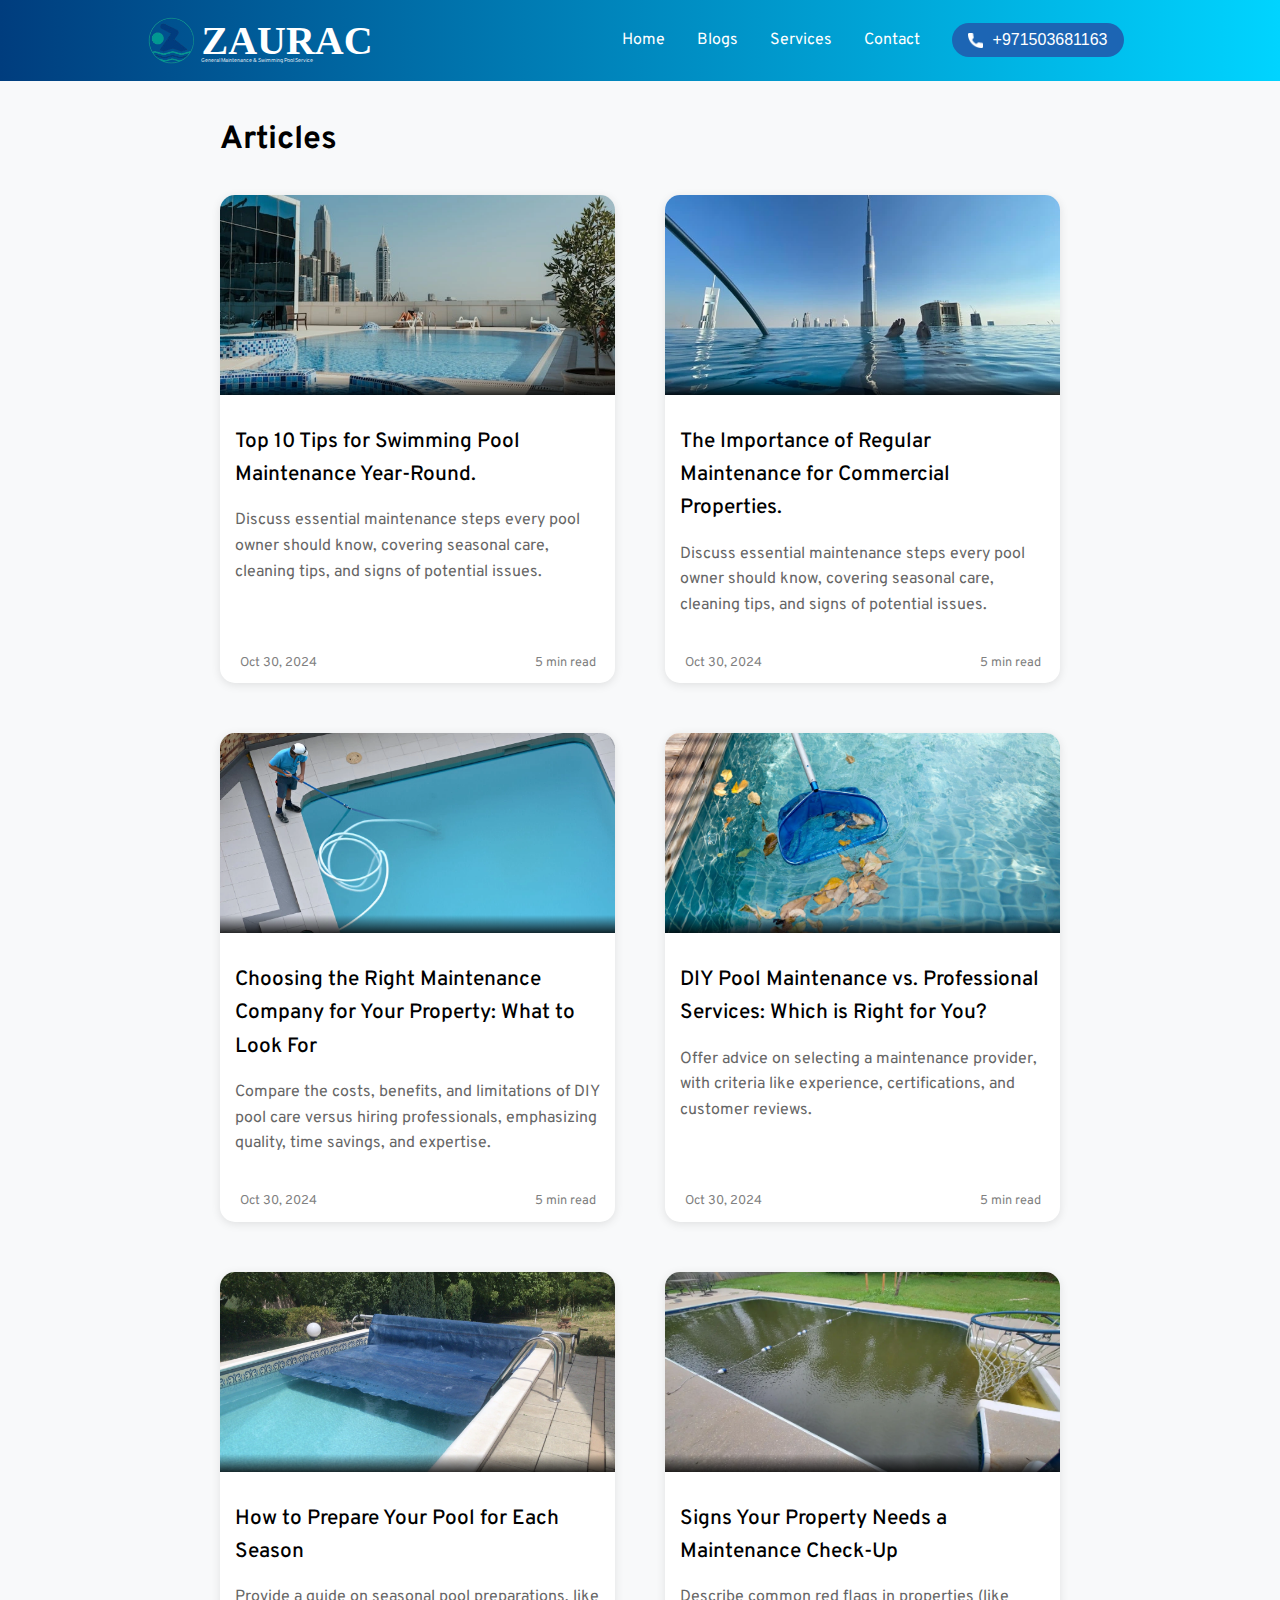
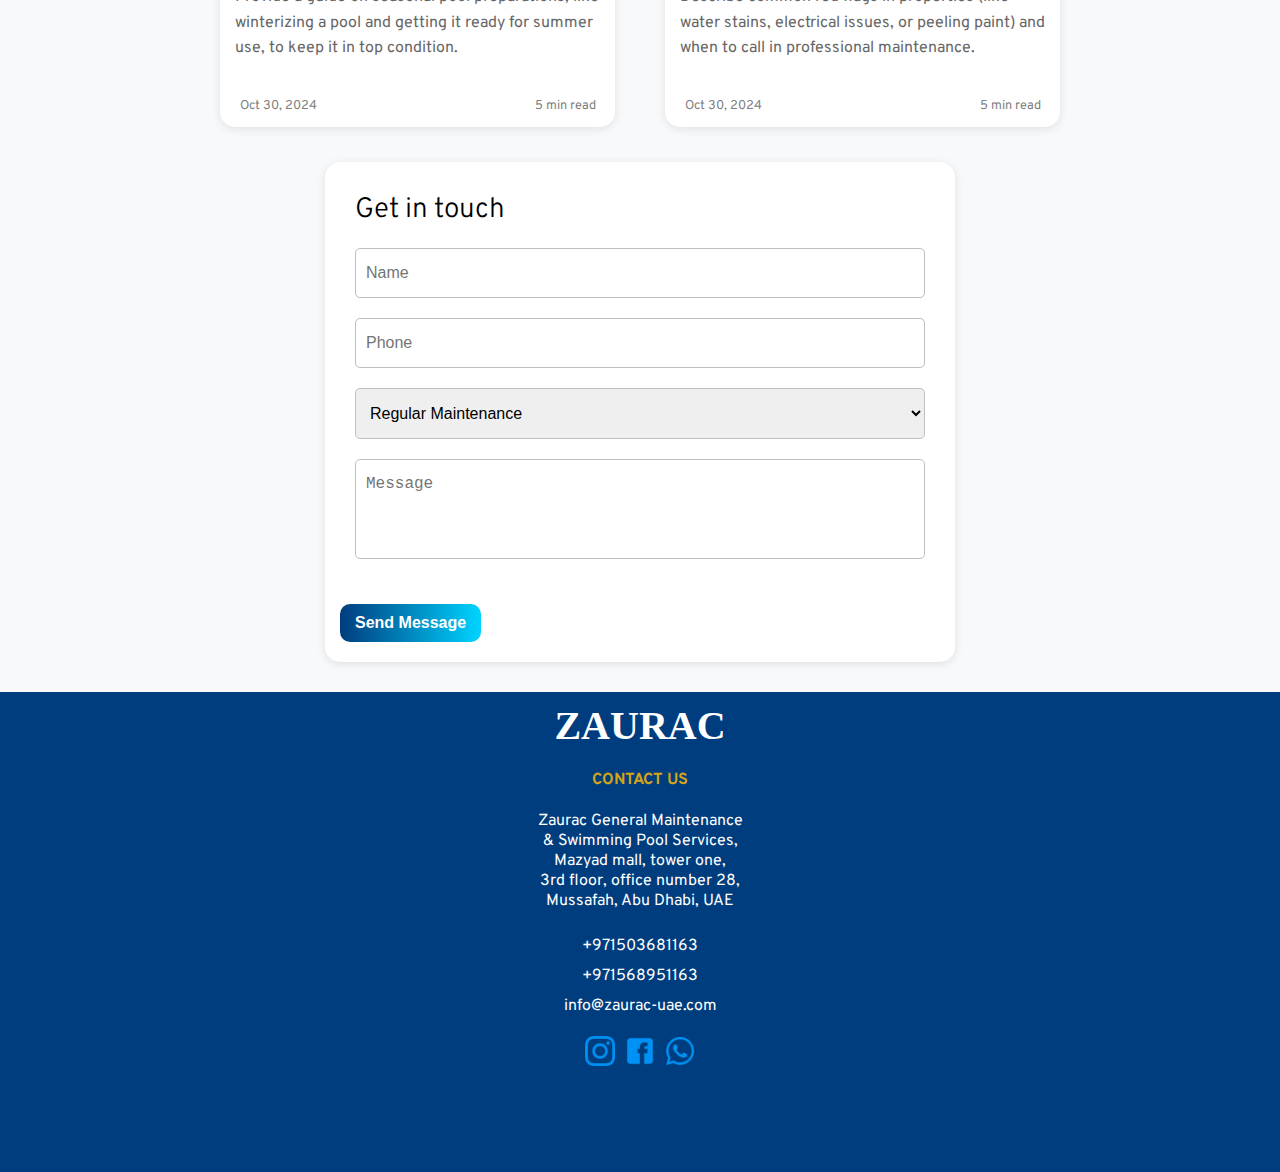
<file: blog.html>
<!DOCTYPE html>
<html>

<head lang="en">
    <link rel="stylesheet" href="index.css">
    <meta name="viewport" content="width=device-width, initial-scale=1">
    <title>Zaurac Pool Services</title>
    <meta name="description" content="Expert pool maintenance, cleaning, and renovation services in Abu Dhabi. Keep your pool in pristine condition with Zaurac.">
    <meta name="keywords" content="pool services, Abu Dhabi pool maintenance, pool cleaning, Zaurac">
    <meta name="format-detection" content="telephone=no">
    <meta name="format-detection" content="email=no">
    <link rel="apple-touch-icon" sizes="180x180" href="images/favicon_io/apple-touch-icon.png">
    <link rel="icon" type="image/png" sizes="32x32" href="images/favicon_io/favicon-32x32.png">
    <link rel="icon" type="image/png" sizes="16x16" href="images/favicon_io/favicon-16x16.png">
    <link rel="manifest" href="images/favicon_io/site.webmanifest">
    <link rel="preconnect" href="https://fonts.googleapis.com">
    <link rel="preconnect" href="https://fonts.googleapis.com">
    <link rel="preconnect" href="https://fonts.gstatic.com" crossorigin>
    <link
        href="https://fonts.googleapis.com/css2?family=Inter:ital,opsz,wght@0,14..32,100..900;1,14..32,100..900&display=swap"
        rel="stylesheet">
    <link
        href="https://fonts.googleapis.com/css2?family=Overpass:ital,wght@0,100..900;1,100..900&family=Sedgwick+Ave&display=swap"
        rel="stylesheet">
    <link href="https://db.onlinewebfonts.com/c/704a7a1241ae3dff4e78ead657e86cc4?family=Aeonis+LT+W04+Bold+Cond"
        rel="stylesheet">
</head>

<body>
    <header id="home" class="logo">
        <a href="index.html" class="logo-image">
            <img src="images/logo5-removebg.png" alt="">
            <div class="logo-text">
                <h1>ZAURAC</h1>
                <p class="logo-small-text">General Maintenance & Swimming Pool Service</p>
            </div>
        </a>
        <div class="nav-links-top">
            <a href="index.html">Home</a>
            <a href="#container">Blogs</a>
            <a href="index.html">Services</a>
            <a href="#footer">Contact</a>
            <div class="phone-number"><img src="images/call.png" alt=""><a href="tel:+971503681163" aria-label="To Discuss any queries contact us at +971503681163">+971503681163</a></div>
        </div>
    </header>
    <nav class="navbar">
        <div class="nav-content">
            <a href="index.html" class="nav-icons">
                <img src="images/home.png" alt="" class="email-logo">
                <p>Home</p>
            </a>
            <a aria-label="Chat on WhatsApp" href="https://wa.me/971503681163?text=Hello,+I+would+like+to+know+more+about+your+pool+services" class="nav-icons">
                <img src="images/whatsapp.png" alt="Chat on WhatsApp" class="whatsapp-logo">
                <p>Whatsapp</p>
            </a>

            <a href="tel:+971503681163"  class="nav-icons">
                <img src="images/phone-call.png" alt="" class="call-logo">
                <p>Call</p>
            </a>

            <div class="nav-icons">
                <button class="hamburger">
                    <span></span>
                    <span></span>
                    <span></span>
                </button>
                <p>Menu</p>
            </div>
            <div class="nav-links">
                <a href="index.html">Home</a>
                <a href="#container">Blogs</a>
                <a href="index.html">Services</a>
                <a href="#footer">Contact</a>
            </div>
        </div>
    </nav>
    <div id="container" class="container">
        <h2 class="blog-head">Articles</h2>
           
    </div>
    <div id="enquiry-form" class="enquiry-form enquiryform-blog">
        <div class="card">
            <form action="https://api.web3forms.com/submit" method="POST">
                <input type="hidden" name="access_key" value="e9015578-333b-4524-b9bb-5f61a84d2752">
                <h2>Get in touch</h2>
                <label for="customer-name"></label>
                <input name="customer-name" id="customer-name" placeholder="Name" type="text" required aria-label="Your Name">
                <label for="customer-phone"></label>
                <input name="customer-phone" id="customer-phone" placeholder="Phone" type="tel" required aria-label="Your phone number">
                <label for="service"></label>
                <select name="service" id="service" aria-label="Select Service">
                    <option value="Regular Maintenance">Regular Maintenance</option>
                    <option value="Equipment Repair & Upkeep">Equipment Repair & Upkeep</option>
                    <option value="Seasonal Services">Seasonal Services</option>
                    <option value="Equipment Installation">Equipment Installation</option>
                    <option value="Leak Detection & Repair">Leak Detection & Repair</option>
                    <option value="Chemical Maintenance">Chemical Maintenance</option>
                    <option value="Renovation & Remodeling">Renovation & Remodeling</option>
                    <option value="Pool Water Heating and Cooling">Pump Water Heating and Cooling</option>
                    <option value="Pool pump repair and installation">Pump Repair and Installation</option>
                    <option value="Pool Filter Service and installation">Filter Service and Installation</option>
                    <option value="Pool Tiles Installation and Replacemet">Pool Tiles Installation and Replacemet</option>
                    <option value="Other">Others</option>
                </select>
                <label for="message"></label>
                <textarea name="message" id="message" placeholder="Message" aria-label="Message"></textarea>
                <!-- honeypot spam protection -->
                <input type="checkbox" name="botcheck" class="hidden" style="display: none;">
                <button type="submit" aria-label="Send Message">
                    Send Message
                </button>
            </form>
            
        </div>
    </div>
    <footer id="footer">
        <h1>ZAURAC</h1>
        <div class="contact">
            <h4>CONTACT US</h4>
            <p>Zaurac General Maintenance<br> & Swimming Pool
                Services,</p>
            <p>Mazyad mall, tower one, <br>3rd floor, office number 28, </p>
            <p>Mussafah, Abu Dhabi, UAE</p>
        </div>
        <div class="socials">
            <a aria-label="Call Zaurac at +971503681163"  href="tel:+971503681163" class="phone-no">+971503681163</a>
            <a aria-label="Call Zaurac at +971568951163"  href="tel:+971568951163" class="phone-no">+971568951163</a>
            <a aria-label="Email Zaurac at info@zaurac-uae.com" href="mailto:info@zaurac-uae.com" class="email">info@zaurac-uae.com</a>
            <div class="social-logo">
                <a aria-label="Connect with us on instgram" href="https://www.instagram.com/zaurac/?hl=en" target="_blank"><img src="images/insta.png"
                        alt=""></a>
                <a aria-label="Connect with us on facebook" href="https://www.facebook.com/p/Zaurac-General-Maintenance-Swimming-Pool-Services-100065094507254/?_rdr"
                    target="_blank"><img src="images/facebook.png" alt=""></a>
                <a aria-label="Chat on WhatsApp" href="https://wa.me/971503681163?text=Hello,+I+would+like+to+know+more+about+your+pool+services">
                    <img src="images/whatsapp.png" alt="Chat on WhatsApp" ></a>
            </div>
        </div>
    </footer>

    <script src="blog.js"></script>
</body>

</html>
</file>
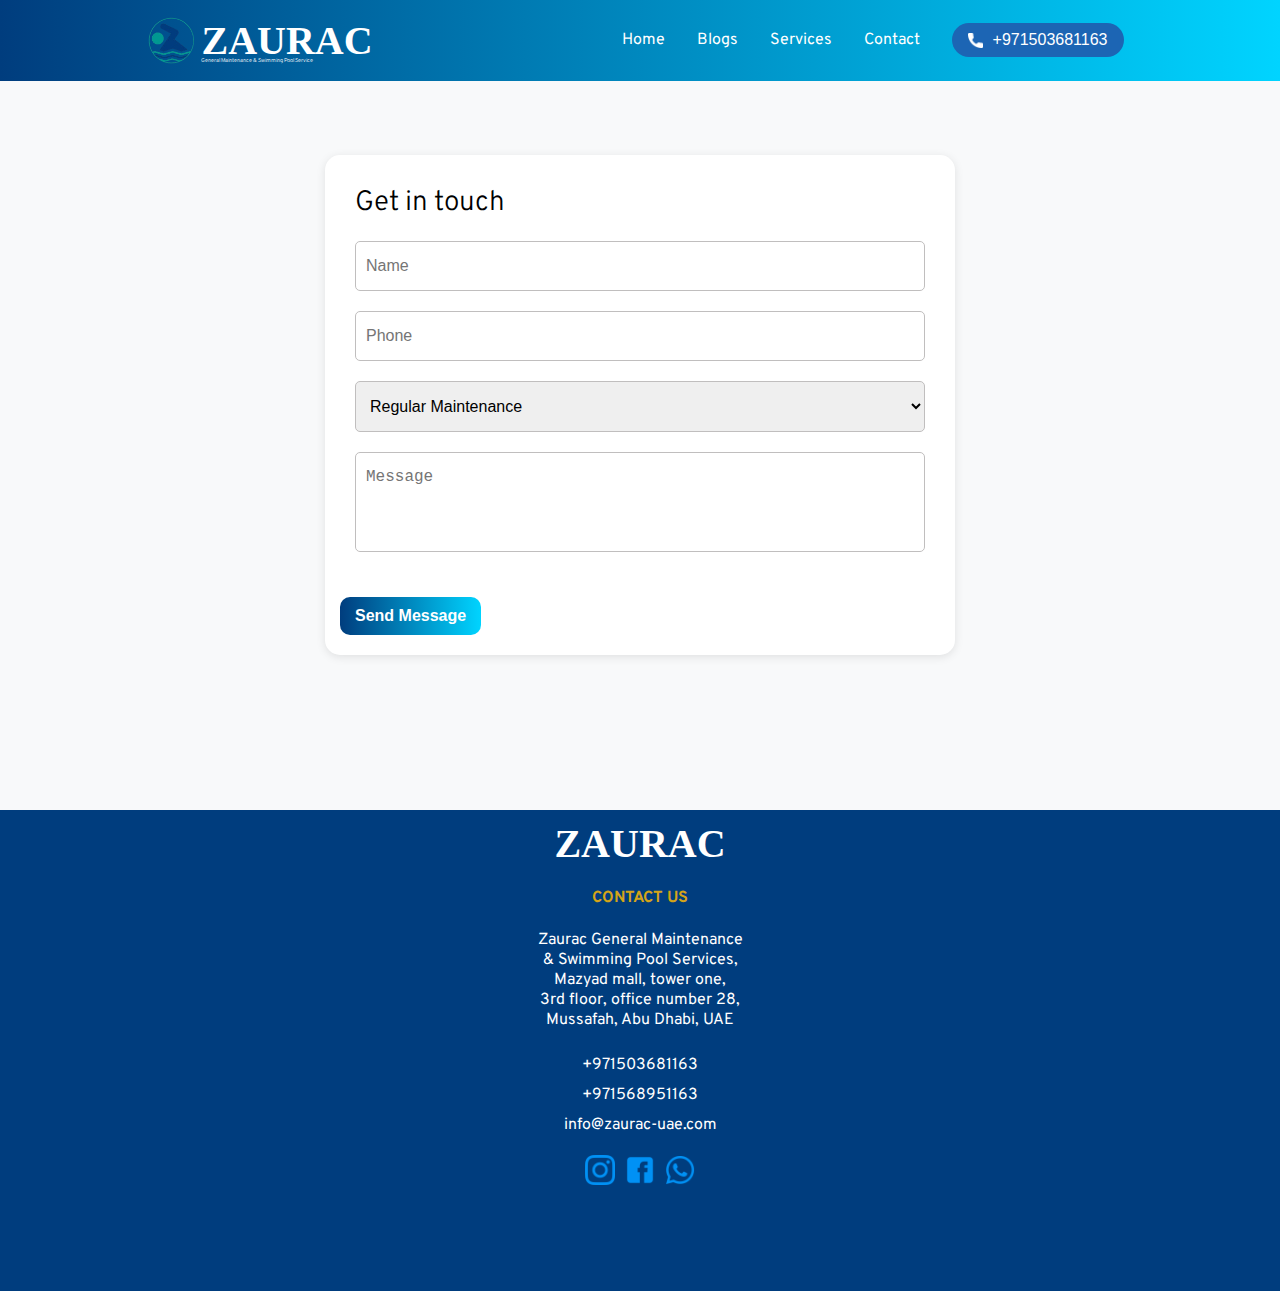
<file: enquire.html>
<!DOCTYPE html>
<html>

<head lang="en">
    <link rel="stylesheet" href="index.css">
    <meta name="viewport" content="width=device-width, initial-scale=1">
    <title>Zaurac Pool Services</title>
    <meta name="description" content="Expert pool maintenance, cleaning, and renovation services in Abu Dhabi. Keep your pool in pristine condition with Zaurac.">
    <meta name="keywords" content="pool services, Abu Dhabi pool maintenance, pool cleaning, Zaurac">
    <meta name="format-detection" content="telephone=no">
    <meta name="format-detection" content="email=no">
    <link rel="apple-touch-icon" sizes="180x180" href="images/favicon_io/apple-touch-icon.png">
    <link rel="icon" type="image/png" sizes="32x32" href="images/favicon_io/favicon-32x32.png">
    <link rel="icon" type="image/png" sizes="16x16" href="images/favicon_io/favicon-16x16.png">
    <link rel="manifest" href="images/favicon_io/site.webmanifest">
    <link rel="preconnect" href="https://fonts.googleapis.com">
    <link rel="preconnect" href="https://fonts.googleapis.com">
    <link rel="preconnect" href="https://fonts.gstatic.com" crossorigin>
    <link
        href="https://fonts.googleapis.com/css2?family=Inter:ital,opsz,wght@0,14..32,100..900;1,14..32,100..900&display=swap"
        rel="stylesheet">
    <link
        href="https://fonts.googleapis.com/css2?family=Overpass:ital,wght@0,100..900;1,100..900&family=Sedgwick+Ave&display=swap"
        rel="stylesheet">
    <link href="https://db.onlinewebfonts.com/c/704a7a1241ae3dff4e78ead657e86cc4?family=Aeonis+LT+W04+Bold+Cond"
        rel="stylesheet">
</head>

<body>
    <header id="home" class="logo">
        <a aria-label="Home page" href="index.html" class="logo-image">
            <img src="images/logo5-removebg.png" alt="">
            <div class="logo-text">
                <h1>ZAURAC</h1>
                <p class="logo-small-text">General Maintenance & Swimming Pool Service</p>
            </div>
        </a>
        <div class="nav-links-top">
            <a aria-label="Home page" href="index.html">Home</a>
            <a aria-label="Read blogs on pool maintanence" href="blog.html">Blogs</a>
            <a aria-label="our services" href="index.html">Services</a>
            <a aria-label="Get our contact information" href="#footer">Contact</a>
            <div class="phone-number"><img src="images/call.png" alt=""><a href="tel:+971503681163" aria-label="To Discuss any queries contact us at +971503681163">+971503681163</a></div>
        </div>
    </header>
    <nav class="navbar">
        <div class="nav-content">
            <a aria-label="Home page" href="index.html" class="nav-icons">
                <img src="images/home.png" alt="" class="email-logo">
                <p>Home</p>
            </a>
            <a aria-label="Chat on WhatsApp" href="https://wa.me/971503681163?text=Hello,+I+would+like+to+know+more+about+your+pool+services" class="nav-icons">
                <img src="images/whatsapp.png" alt="Chat on WhatsApp" class="whatsapp-logo">
                <p>Whatsapp</p>
            </a>

            <a aria-label="Call Zaurac at +971503681163" href="tel:+971503681163"  class="nav-icons">
                <img src="images/phone-call.png" alt="" class="call-logo">
                <p>Call</p>
            </a>

            <div class="nav-icons">
                <button class="hamburger">
                    <span></span>
                    <span></span>
                    <span></span>
                </button>
                <p>Menu</p>
            </div>
            <div class="nav-links">
                <a aria-label="Home page" href="index.html">Home</a>
                <a aria-label="Read blogs on pool maintanence" href="blog.html">Blogs</a>
                <a aria-label="our services" href="index.html">Services</a>
                <a aria-label="Get our contact information" href="#footer">Contact</a>
            </div>
        </div>
    </nav>
    
    <div id="enquiry-form" class="enquiry-form">
        <div class="card">
            <form action="https://api.web3forms.com/submit" method="POST">
                <input type="hidden" name="access_key" value="e9015578-333b-4524-b9bb-5f61a84d2752">
                <h2>Get in touch</h2>
                <label for="customer-name"></label>
                <input name="customer-name" id="customer-name" placeholder="Name" type="text" required aria-label="Your Name">
                <label for="customer-phone"></label>
                <input name="customer-phone" id="customer-phone" placeholder="Phone" type="tel" required aria-label="Your phone number">
                <label for="service"></label>
                <select name="service" id="service" aria-label="Select Service">
                    <option value="Regular Maintenance">Regular Maintenance</option>
                    <option value="Equipment Repair & Upkeep">Equipment Repair & Upkeep</option>
                    <option value="Seasonal Services">Seasonal Services</option>
                    <option value="Equipment Installation">Equipment Installation</option>
                    <option value="Leak Detection & Repair">Leak Detection & Repair</option>
                    <option value="Chemical Maintenance">Chemical Maintenance</option>
                    <option value="Renovation & Remodeling">Renovation & Remodeling</option>
                    <option value="Pool Water Heating and Cooling">Pump Water Heating and Cooling</option>
                    <option value="Pool pump repair and installation">Pump Repair and Installation</option>
                    <option value="Pool Filter Service and installation">Filter Service and Installation</option>
                    <option value="Pool Tiles Installation and Replacemet">Pool Tiles Installation and Replacemet</option>
                    <option value="Other">Others</option>
                </select>
                <label for="message"></label>
                <textarea name="message" id="message" placeholder="Message" aria-label="Message"></textarea>
                <!-- honeypot spam protection -->
                <input type="checkbox" name="botcheck" class="hidden" style="display: none;">
                <button type="submit" aria-label="Send Message">
                    Send Message
                </button>
            </form>
            
        </div>
    </div>

    <footer id="footer">
        <h1>ZAURAC</h1>
        <div class="contact">
            <h4>CONTACT US</h4>
            <p>Zaurac General Maintenance<br> & Swimming Pool
                Services,</p>
            <p>Mazyad mall, tower one, <br>3rd floor, office number 28, </p>
            <p>Mussafah, Abu Dhabi, UAE</p>
        </div>
        <div class="socials">
            <a href="tel:+971503681163" class="phone-no">+971503681163</a>
            <a href="tel:+971568951163" class="phone-no">+971568951163</a>
            <a href="mailto:info@zaurac-uae.com" class="email">info@zaurac-uae.com</a>
            <div class="social-logo">
                <a href="https://www.instagram.com/zaurac/?hl=en" target="_blank"><img src="images/insta.png"
                        alt=""></a>
                <a href="https://www.facebook.com/p/Zaurac-General-Maintenance-Swimming-Pool-Services-100065094507254/?_rdr"
                    target="_blank"><img src="images/facebook.png" alt=""></a>
                <a aria-label="Chat on WhatsApp" href="https://wa.me/971503681163?text=Hello,+I+would+like+to+know+more+about+your+pool+services">
                    <img src="images/whatsapp.png" alt="Chat on WhatsApp" ></a>
            </div>
        </div>
    </footer>

    <script src="index.js"></script>
</body>

</html>
</file>
<file: index.css>
html {
    scroll-behavior: smooth;
}
body{
    margin: 0;
    width: 100vw;
    background-color: #f8f9fa;
    color: #fff;   
    font-family: "Overpass", sans-serif;
}
*, *::before, *::after {
    box-sizing: border-box;  
}
a{
    text-decoration: none;
    display: inline-block;

}
header.logo {
    padding: 1em 2em;
    background: rgb(0,61,126);
    background: linear-gradient(90deg, rgba(0,61,126,1) 0%, rgba(0,212,255,1) 100%);     
    display: flex;
    align-items: center;
    justify-content: space-around;
    max-width: 100vw;
} 
header.logo a {
    color: #fff;
}  
.logo-image {
    display: flex;
    gap: 5px;
    align-items: center;
    margin-left: -10px;
}
.logo-image img {
    width: 50px;
}
.logo-text {
    position: relative;
}
.logo-small-text {
    margin: 0;
    font-size: 0.3rem;
    position: absolute;
    top: 30px;
    font-weight: 300;
    text-wrap: nowrap;
}
header.logo h1,footer h1,footer .footer-logo {
    font-family: "Aeonis LT W04 Bold Cond"; 
    color: #fff;
    font-size: 2em;
    margin: 0;
    text-align: center;
}
.navbar {
    background: rgb(0,61,126);
    background: linear-gradient(90deg, rgba(0,61,126,1) 0%, rgba(0,212,255,1) 100%);     padding: 0.6rem 2rem;
    position: fixed;
    width: 100%;
    bottom: 0;
    z-index: 6;
    backdrop-filter: blur(2px);
}
.nav-icons {
    display: flex;
    flex-direction: column;
    align-items: center;
}


.nav-content p , .nav-content a {
    margin: 0;
    color: #fff;
    text-align: center;
    font-size: 12px;
}
.nav-content>a>p {
    margin: 0;
}
.nav-content {
    max-width: 1200px;
    margin: 0 auto;
    display: flex;
    justify-content: space-between;
    align-items: center;
}

.nav-content img {
    filter: invert(100%);
    width: 30px;
}
.nav-links{
    display: flex;
    gap: 2rem;
}
.nav-links-top {
    display: none;
}

.nav-links a {
    color: #8F7370;
    text-decoration: none;
    transition: color 0.3s ease;
}

.nav-links a:hover {
    color: #EC735A;
}

/* Hamburger Menu Styles */
.hamburger {
    flex-direction: column;
    justify-content: space-around;
    width: 30px;
    height: 30px;
    background: transparent;
    border: none;
    cursor: pointer;
    padding: 0;
    z-index: 1001;
}

.hamburger span {
    width: 30px;
    height: 3px;
    background: #fff;
    border-radius: 10px;
    transition: all 0.3s linear;
    position: relative;
    transform-origin: 1px;
}

/* Hamburger Animation */
.hamburger.active span:first-child {
    transform: rotate(45deg);
}

.hamburger.active span:nth-child(2) {
    opacity: 0;
}

.hamburger.active span:nth-child(3) {
    transform: rotate(-45deg);
}

.hero{
    height: 85.7vh;
    width: 100vw;
    overflow: hidden;
    font-family: "Inter", sans-serif;
    color: white;
    position: relative;
    
}
.hero-image {
    position: absolute;
    top: 0;
    left: 0;
    width: 100%;
    height: 100%;
    object-fit: cover;
    z-index: 1;
    filter: brightness(80%);
}
.hero-content {
    position: absolute;
    z-index: 5;
    top: 130px;
    width: 350px;
    left: 30px;

}

.hero-p {
    color: #daedf7;
    font-weight: 700;
    letter-spacing: .15em;
    font-size: 12px;
    margin-bottom: 5px;
    
    
}
.hero-title {
    font-size: 45px;
    letter-spacing: .01em;
    font-weight: 700;
    margin: 0;
}
.hero-subtitle {
    margin: 0;
    font-size: 17px;
    line-height: 1.29412;
    letter-spacing: .01em;
}
.main-content {
    position: relative;
    margin: 35px 20px;
    color: #fff;
    clear: both;
    
}

.card {
    background-color: #fff;
    overflow: hidden;
    color: black;
    margin-bottom: 35px;
    box-shadow: 0 2px 10px rgba(0,0,0,0.1);
    border-radius: 15px;
    position: relative;
}

.card-head {
    position: relative;
    height: 200px;
    overflow: hidden;
}
.card-head img {
    object-fit: cover;
    width: 100%;
    height: 100%;
    overflow: hidden;
}
.card-overlay {
    position: absolute;
    bottom: 0;
    left: 0;
    right: 0;
    background: linear-gradient(transparent, rgba(0,0,0,0.8));
    padding: 9px 20px;
    color: #fff;
}

.card-overlay h3 {
    font-size: 1.4rem;
    margin-bottom: 5px;
}
.card-contents {
    position: relative;
    padding: 10px 15px 70px;
}

.card-contents p {
    color: #666;
    line-height: 1.6;
    margin-bottom: 15px;
}
.card-contents ul {
    padding: 0 9px;
    font-size: 1rem;
    font-weight: 300;
    list-style: none;
    margin-bottom: 15px;
}
.card-contents li {
    margin-bottom: 8px;
    padding-left: 20px;
    position: relative;
}
.card-contents li::before {
    content: "•";
    color: #003d7e;
    position: absolute;
    left: 0;
}
.card button{
    background: rgba(0,61,126,1);
    background: linear-gradient(90deg, rgba(2,0,36,1) 0%, rgba(0,61,126,1) 0%, rgba(0,212,255,1) 100%); 
    color: #fff;
    border: none;
    padding: 10px 15px;
    border-radius: 10px;
    font-size: 1rem;
    font-weight: 600;
    position: absolute;
    left: 15px;
    bottom: 20px;
    cursor: pointer;
    font-weight: 600;
    
}

footer {
    background-color: #003d7e;
    text-align: center;
    padding-bottom: 100px;
    padding-top: 10px;
}   
footer h4 {
    color: #d4a418;
}
footer p {
    margin: 0;
}
.socials {
    margin-top: 25px;
}
.socials a {
    display: block;
}
.social-logo {
    margin-top: 20px;
    display: flex;
    gap: 10px;
    justify-content: center;
}
footer img {
    width: 30px;
    
    filter: invert(37%) sepia(98%) saturate(1223%) hue-rotate(181deg) brightness(96%) contrast(101%);
}
.phone-no {
    color: #fff;
    text-decoration: none;
    margin-bottom: 10px;
}
a[href^="mailto:"] {
    color: inherit; /* or your specific color */
    text-decoration: none;
    -webkit-text-fill-color: inherit; /* or your specific color */
    display: block;
    margin-bottom: 10px;
  }
.shadow {
    filter: brightness(50%);
}

/* enquiry-form page */
.enquiry-form {
    display: flex;
    height: 90vh;
    color: black;
    justify-content: center;
    align-items: center;
}
.enquiry-form h2 {
    font-weight: 300;
    margin: 10px 0 0;
    font-size: 28px;
}
.enquiry-form > .card {
    width: 90%;
    height: 500px;
}
.enquiry-form > .card  #submit-button {
    left: 30px;
}
.enquiry-form > .card #back-home {
    position: absolute;
    bottom: 30px;
    left: 200px;
    color: #0e72dd;
}
.card > form {
    display: flex;
    flex-direction: column;
    padding: 20px 30px;
    gap: 10px;
}
.enquiry-form input, .enquiry-form textarea , .enquiry-form select {
    padding: 15px 10px;
    border-radius: 5px;
    border: 1px solid rgb(192, 190, 190);
    font-size: 16px;
}
.enquiry-form textarea {
    resize: none;
    height: 100px;

}
.enquiry-form input::placeholder, .enquiry-form textarea::placeholder , .enquiry-form select{
    font-size: 16px;
}
.show { 
    display: flex;
}

/* blog page */
.blog-head {
    color: black;
    padding: 0 30px;
    font-size: 2rem;
}
.article-head  {
    font-size: 1.3rem;
    color: black !important;
    font-weight: 500;
}
.article-content {
    margin-bottom: 0;
    padding-bottom: 50px;
}
.blog-contents {
    padding-bottom: 0!important;
}
.card-footer {
    display: flex;
    justify-content: space-between;
    margin: 0 20px;
    color: grey;
    font-size: 0.8rem;
    width: 90%;
    position: absolute;
    bottom: 0;
}
.blogpost {
    padding: 10px 20px;
}
.blogpost-head {
    color: black;
    font-size: 24px;
}
.blogpost-content {
    color: black;
}
.enquiryform-blog {
    height: 100%;
}
.back-button {
    background: none;
    border: none;
    padding: 10px 20px;
    font-size: 1rem;
    cursor: pointer;
    color: #333;
    margin-bottom: 20px;
    transition: color 0.3s ease;
}

.back-button:hover {
    color: #666;
}
@media(max-width: 768px) {   
    .hamburger {
        display: flex;
        
    }
    .nav-links-top {
        display: none;
    }
    .nav-links {
        display: flex;
        flex-direction: column;
        position: fixed;
        bottom: 0px;
        right: -80%;
        width: 80%;
        height: 100vh;
        background: #171f22;
        padding-top: 12rem;
        transition: right 0.3s ease-in-out;
        backdrop-filter: blur(10px);
        z-index: 1000;
    }

    .nav-links.active {
        right: 0;
    }

    .nav-links a {
        color: #fff;
        text-align: center;
        padding: 1rem;
        font-size: 1.2rem;
    }
    .inner-card {
        display: none;
    }
}
@media(min-width:768px) {
    .navbar {
        display: none;
    }
    .hamburger {
        display: none;
    }
    .nav-links-top {
        display: flex;
        gap: 2rem;
        align-items: center;
    }
    .nav-links-top .phone-number {
        background-color: #1c65b4;
        padding: 0.5em 1em;
        border-radius: 50px;
        display: flex;
        align-items: center;
        justify-content: center;
        gap: 10px;
        font-family: Arial, Helvetica, sans-serif;
    }
    .phone-number img{
        width: 15px;
        filter: invert(100%);
    }
    .container {
        margin-top: 70px;
    }
    header.logo {
        justify-content: space-between;
        position: fixed;
        z-index: 500;
        left: 0;
        right: 0;
        top: 0;
    }
    
    .main-content {
        display: grid;
        grid-template-columns: repeat(auto-fit, minmax(250px, 1fr));
        padding: 0 100px;
        gap: 30px;
    }
    .card {
        margin-bottom: 0;
    }
    .enquiry-form > .card {
        width: 70vh;
        height: 500px;
    }
    .blog-head {
        padding: 20px 0;
        position: relative;
        top: 20px;
        left: 120px;
        width: 50%;
    }
    .blogpost {
        width: 70%;
        margin: 0 auto;
        font-size: 1.2rem;
    }
    .blogpost-head {
        font-size: 2rem;
    }
    .enquiryform-blog {
        height: 100%;
        padding-bottom: 30px;
    }
}
@media(min-width:992px) {
    header.logo h1,footer h1 {
        font-size: 2.5em;
    }
    .logo-small-text {
        top: 40px;
        font-size: 0.35rem;
    }
    header.logo {
        justify-content: space-around;
    }
    .navbar {
        display: none;
    }
    .container {
        margin-top: 80px;
    }
    .hero-content {
        top: 180px;
        width: 500px;
        left: 150px;
    }
    .hero-p {
        letter-spacing: .15em;
        font-size: 16px;   
    }
    .hero-title {
        font-size: 65px;
        letter-spacing: .01em;
    }
    .hero-subtitle {
        font-size: 24px;
        line-height: 1.29412;
        letter-spacing: .01em;
    }
    .main-content {
        display: grid;
        grid-template-columns: repeat(auto-fit, minmax(340px, 1fr));
        padding: 0 200px;
        gap: 50px;
    }
    .card {
        margin-bottom: 0;
    }
    .blog-head {
        left: 220px;
    }
}
</file>
